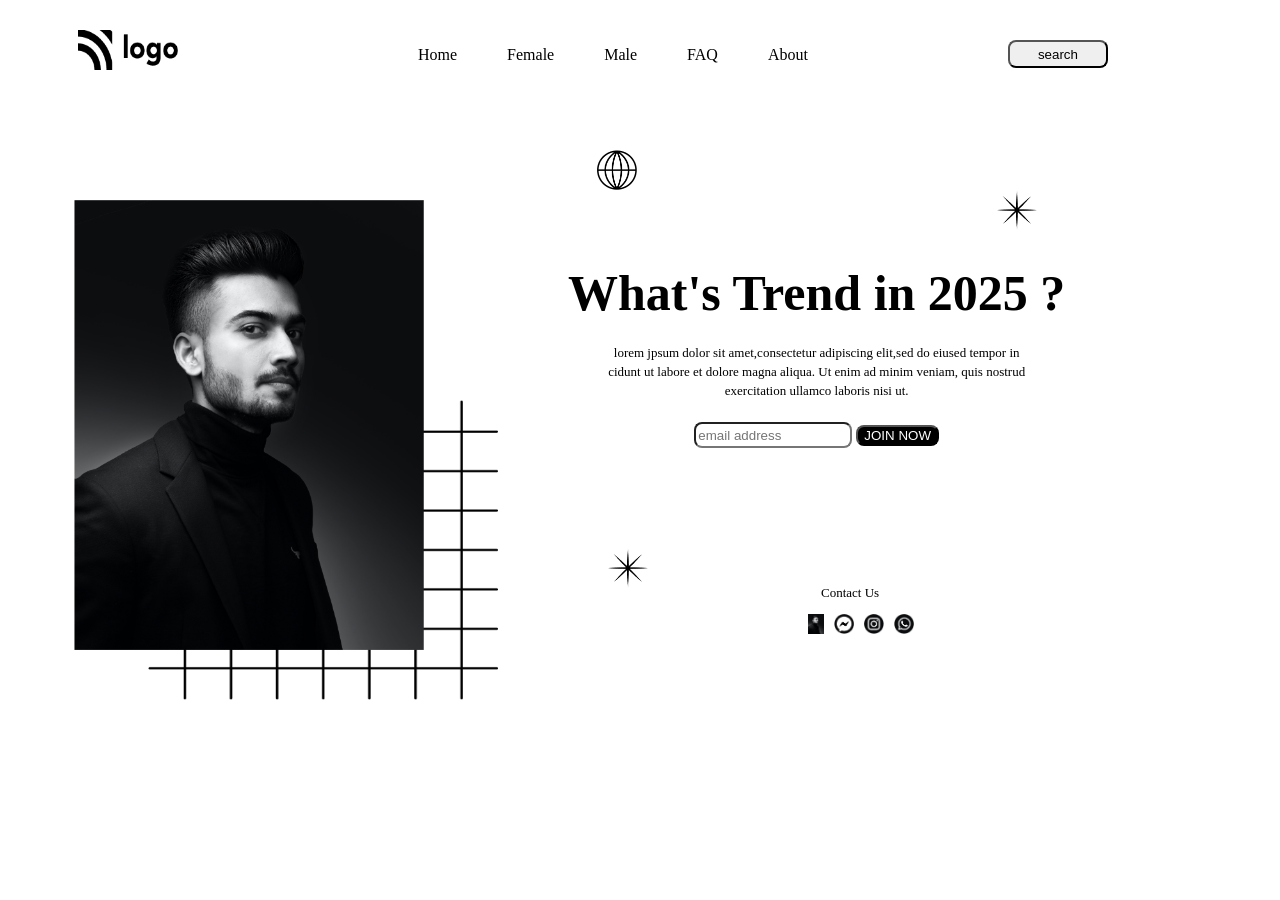
<file: project_5.html>
<!DOCTYPE html>
<html lang="en">

<head>
    <meta charset="UTF-8">
    <meta name="viewport" content="width=device-width, initial-scale=1.0">
    <title>Document</title>
    <link rel="stylesheet" href="./style.css">
</head>

<body>
    <nav class="nav">
        <div class="div">
            <img class="logo" src="./Project 03/assets/Logo.png">
            <ul class="menue">
                <li>Home</li>
                <li>Female </li>
                <li>Male</li>
                <li>FAQ</li>
                <li>About</li>
            </ul>
        </div>
        <button class="btn">
            search
        </button>
    </nav>
    <main class="main_section">
        <div class="card">
            <img src="./Project 03/assets/squares.png">
            <img src="./Project 03/assets/Image.png">
        </div>
        <div class="heading">
            <div class="img">
                <img src="./Project 03/assets/globe.png">
                <img src="./Project 03/assets/start.png">
            </div>
            <h1>What's Trend in 2025 ?</h1>
            <p>lorem jpsum dolor sit amet,consectetur adipiscing elit,sed do eiused tempor in</p>
            <p>cidunt ut labore et dolore magna aliqua. Ut enim ad minim veniam, quis nostrud</p>
            <p>exercitation ullamco laboris nisi ut.</p>
            <div class="sub_img">
                <input type="email" placeholder="email address">
                <button class="btn_1">
                    JOIN NOW
                </button>
    </main>
        <img src="./Project 03/assets/start.png" alt="" class="last_icon">
    <footer>
        
        <p class="p1">Contact Us</p>
        <div class="img3">
            <img src="./Project 03/assets/Image.png" alt="">
            <img src="./Project 03/assets/Group (1).png" alt="">
            <img src="./Project 03/assets/Group (2).png" alt="">
            <img src="./Project 03/assets/Group (3).png" alt="">

        </div>
    </footer>
</body>

</html>
</file>
<file: style.css>
.nav{
    display: flex;
    flex-direction:row;
    gap: 200px;
   margin-top: 30px; 
    
  }
 .div{
    display: flex;
    flex-direction: row;
    gap: 200px;
  }
ul{
    display: flex;
    flex-direction: row;
    gap: 50px;
    list-style: none;
}
.logo{
    width: 100px;
    height: 40px;
    margin-left: 70px;
}
  .menu {
    display: flex;
    flex-direction: column;
  }

  .left-side {
    font-size: 22px;;
    display: flex;
    align-items: center;
    gap: 8px;
  }
  .btn {
    width: 100px;
    height: 28px;
    margin-top: 10px;
    border-radius: 8px;
  }

  .main_section {
    display: flex;
    margin-left: 50px;
    margin-top: 60px;
    gap: 10px;
  }

  .card :nth-child(2) {
    margin-top: 60px;
    height: 450px;
    width: 350px;
    position: absolute;
    z-index: 6;
    margin-left: 16px;
  }

  .card :nth-child(1) {
    margin-left: 90px;
    margin-top: 260px;
    height: 300px;
    width: 350px;
    position: absolute;
    z-index: 3;
  }
  .heading{
    margin-left: 500px;
    display: flex;
    flex-direction: column;
   align-items: center;
   margin-top: 10px;
  }
  .img{
    display: flex;
    flex-direction: column;
  }
  .img :nth-child(1){
    width: 40px;
    height: 40px;
    margin-right: 300px;
  }
  .img :nth-child(2){
    width: 40px;
    height: 40px;
    margin-left: 400px;
  }
  h1{
    font-size: 50px;
    font-style: bold
  }
  p{
    margin-top: -10px;
    font-size: 13px;
  }
  input{
     width: 150px;
    height: 20px;
    margin-top: 10px;
    border-radius: 8px

  }
  .btn_1{
    background-color: black;
    color: white;
    border-radius: 8px;
  }
  footer{
    margin-left: 800px;
    margin-top: 3px;
  }
  .img3{
    display: flex;
    gap: 10px;
    height: 20px;
    width: 20px;
  }
  .last_icon{
    margin-left: 600px;
    height: 40px;
    width: 40px;
    margin-top: 100px;
  }
  .p1{
    font-size: 13px;
    font-style: bold;
    margin-left: 13px;
  }
</file>
